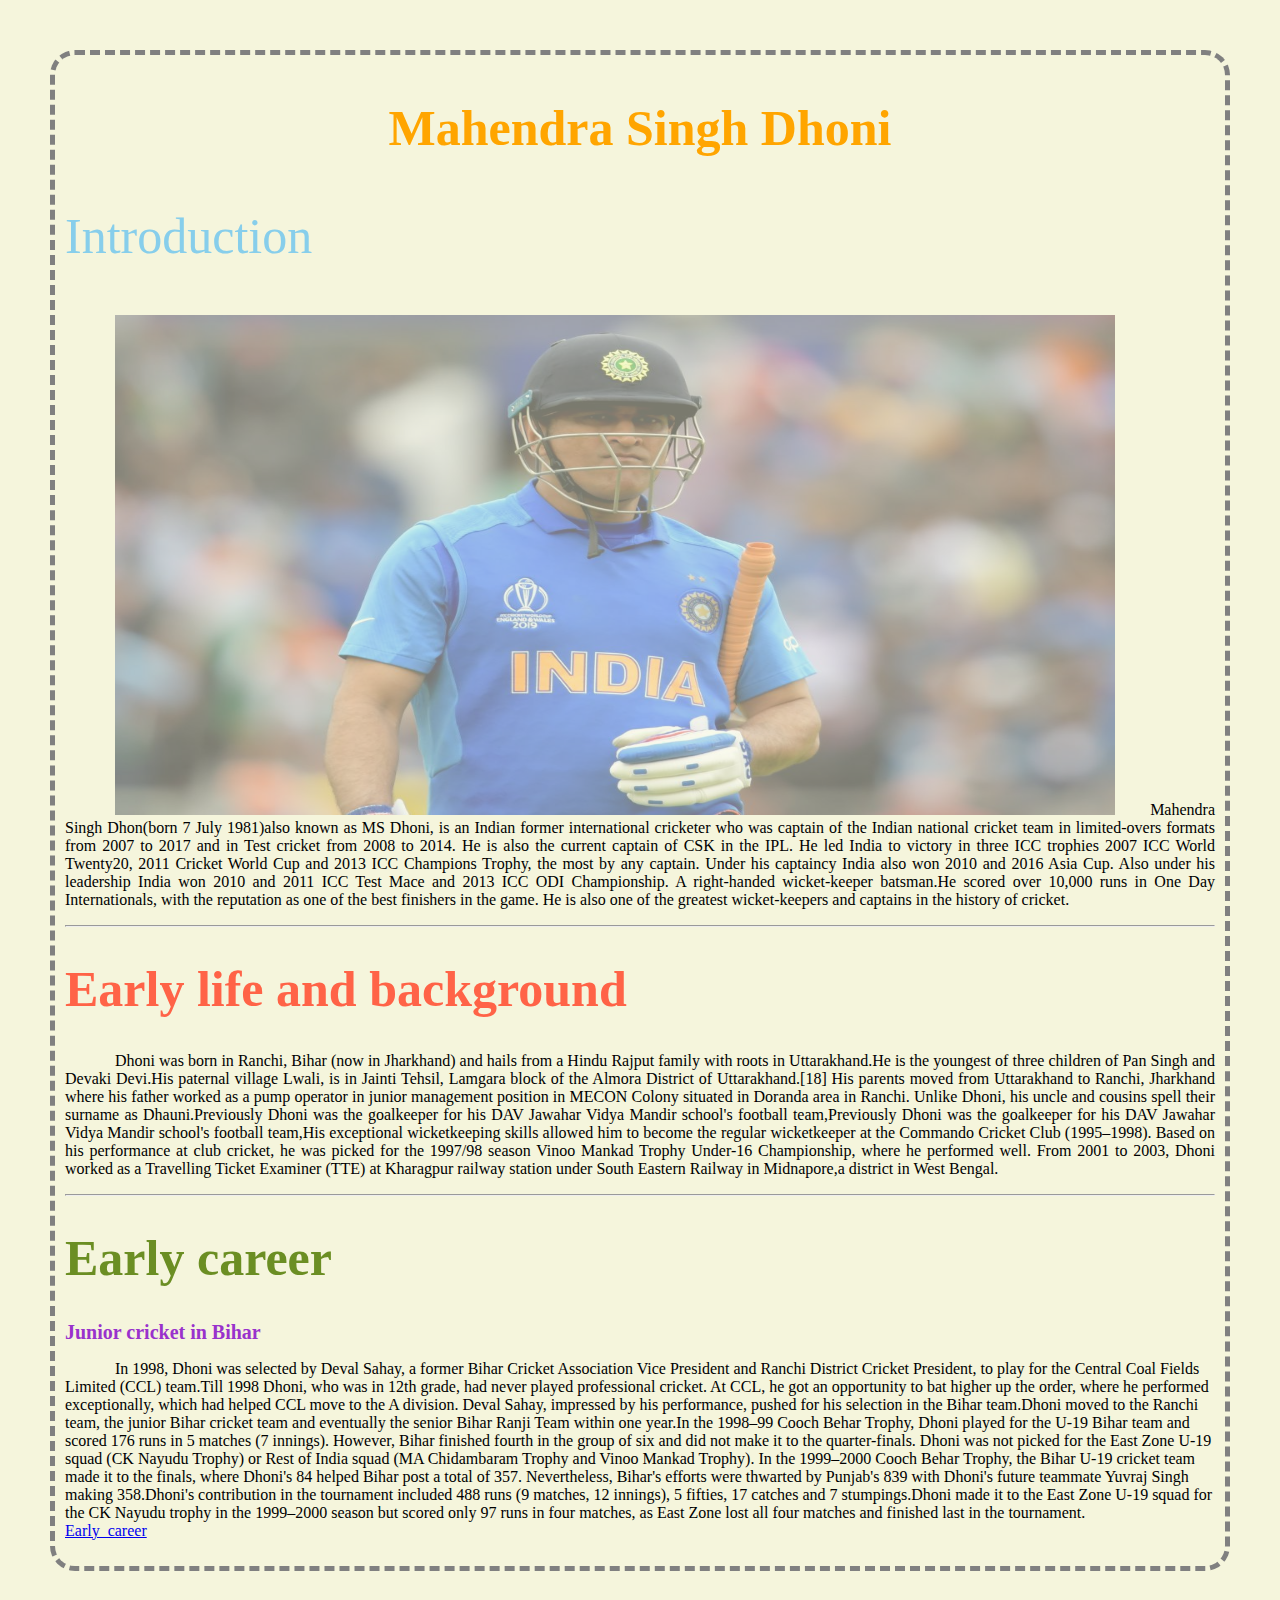
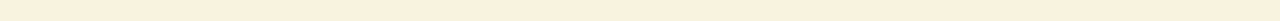
<file: index.html>
<!Doctype html>
<html>

<head>
  <title>Project Captian Cool</title>
  <link rel="stylesheet" href="practice.css" />
</head>

<body>
  <center>
    <h1 style="color:orange;font-size:50px">Mahendra Singh Dhoni</h1>
  </center>
  
  <div>
    <p style="color:skyblue;font-family:serif; font-size:50px ; text-decoration-style: wavy;"> Introduction </p>
    <p style="text-indent:50px;text-align:justify"><img src="MS-Dhoni-3.jpg" />
      Mahendra Singh Dhon(born 7 July 1981)also known as MS Dhoni, is an Indian former international cricketer who was captain of the Indian national cricket team in limited-overs formats from 2007 to 2017 and in Test cricket from 2008 to 2014. He is
      also the current captain of CSK in the IPL. He led India to victory in three ICC trophies 2007 ICC World Twenty20, 2011 Cricket World Cup and 2013 ICC Champions Trophy, the most by any captain. Under his captaincy India also won 2010 and 2016
      Asia Cup. Also under his leadership India won 2010 and 2011 ICC Test Mace and 2013 ICC ODI Championship. A right-handed wicket-keeper batsman.He scored over 10,000 runs in One Day Internationals, with the reputation as one of the best finishers
      in the game. He is also one of the greatest wicket-keepers and captains in the history of cricket.
    </p>
    <hr />
    <h1 style="color:tomato; font-size:50px">Early life and background</h1>
    <p style="text-indent:50px;text-align:justify">
      Dhoni was born in Ranchi, Bihar (now in Jharkhand) and hails from a Hindu Rajput family with roots in Uttarakhand.He is the youngest of three children of Pan Singh and Devaki Devi.His paternal village Lwali, is in Jainti Tehsil, Lamgara block
      of the Almora District of Uttarakhand.[18] His parents moved from Uttarakhand to Ranchi, Jharkhand where his father worked as a pump operator in junior management position in MECON Colony situated in Doranda area in Ranchi. Unlike Dhoni, his
      uncle and cousins spell their surname as Dhauni.Previously Dhoni was the goalkeeper for his DAV Jawahar Vidya Mandir school's football team,Previously Dhoni was the goalkeeper for his DAV Jawahar Vidya Mandir school's football team,His
      exceptional wicketkeeping skills allowed him to become the regular wicketkeeper at the Commando Cricket Club (1995–1998). Based on his performance at club cricket, he was picked for the 1997/98 season Vinoo Mankad Trophy Under-16 Championship,
      where he performed well.
      From 2001 to 2003, Dhoni worked as a Travelling Ticket Examiner (TTE) at Kharagpur railway station under South Eastern Railway in Midnapore,a district in West Bengal.
    </p>
    <hr />
  </div>
  <div>
    <h1 style="color:olivedrab;font-size:50px;">Early career</h1>
    <h1 style="color:darkorchid;font-size:20px;">Junior cricket in Bihar</h1>
    <div>
      <p style="text-indent:50px">
        In 1998, Dhoni was selected by Deval Sahay, a former Bihar Cricket Association Vice President and Ranchi District Cricket President, to play for the Central Coal Fields Limited (CCL) team.Till 1998 Dhoni, who was in 12th grade, had never
        played professional cricket. At CCL, he got an opportunity to bat higher up the order, where he performed exceptionally, which had helped CCL move to the A division.
        Deval Sahay, impressed by his performance, pushed for his selection in the Bihar team.Dhoni moved to the Ranchi team, the junior Bihar cricket team and eventually the senior Bihar Ranji Team within one year.In the 1998–99 Cooch Behar Trophy,
        Dhoni played for the U-19 Bihar team and scored 176 runs in 5 matches (7 innings). However, Bihar finished fourth in the group of six and did not make it to the quarter-finals. Dhoni was not picked for the East Zone U-19 squad (CK Nayudu
        Trophy) or Rest of India squad (MA Chidambaram Trophy and Vinoo Mankad Trophy). In the 1999–2000 Cooch Behar Trophy, the Bihar U-19 cricket team made it to the finals, where Dhoni's 84 helped Bihar post a total of 357.
        Nevertheless, Bihar's efforts were thwarted by Punjab's 839 with Dhoni's future teammate Yuvraj Singh making 358.Dhoni's contribution in the tournament included 488 runs (9 matches, 12 innings), 5 fifties, 17 catches and 7 stumpings.Dhoni
        made it to the East Zone U-19 squad for the CK Nayudu trophy in the 1999–2000 season but scored only 97 runs in four matches, as East Zone lost all four matches and finished last in the tournament.<br />
        <a href="https://en.wikipedia.org/wiki/MS_Dhoni#Early_career">Early_career</a>
      </p>
    </div>
  </div>

  </div>
</body>

</html>
</file>
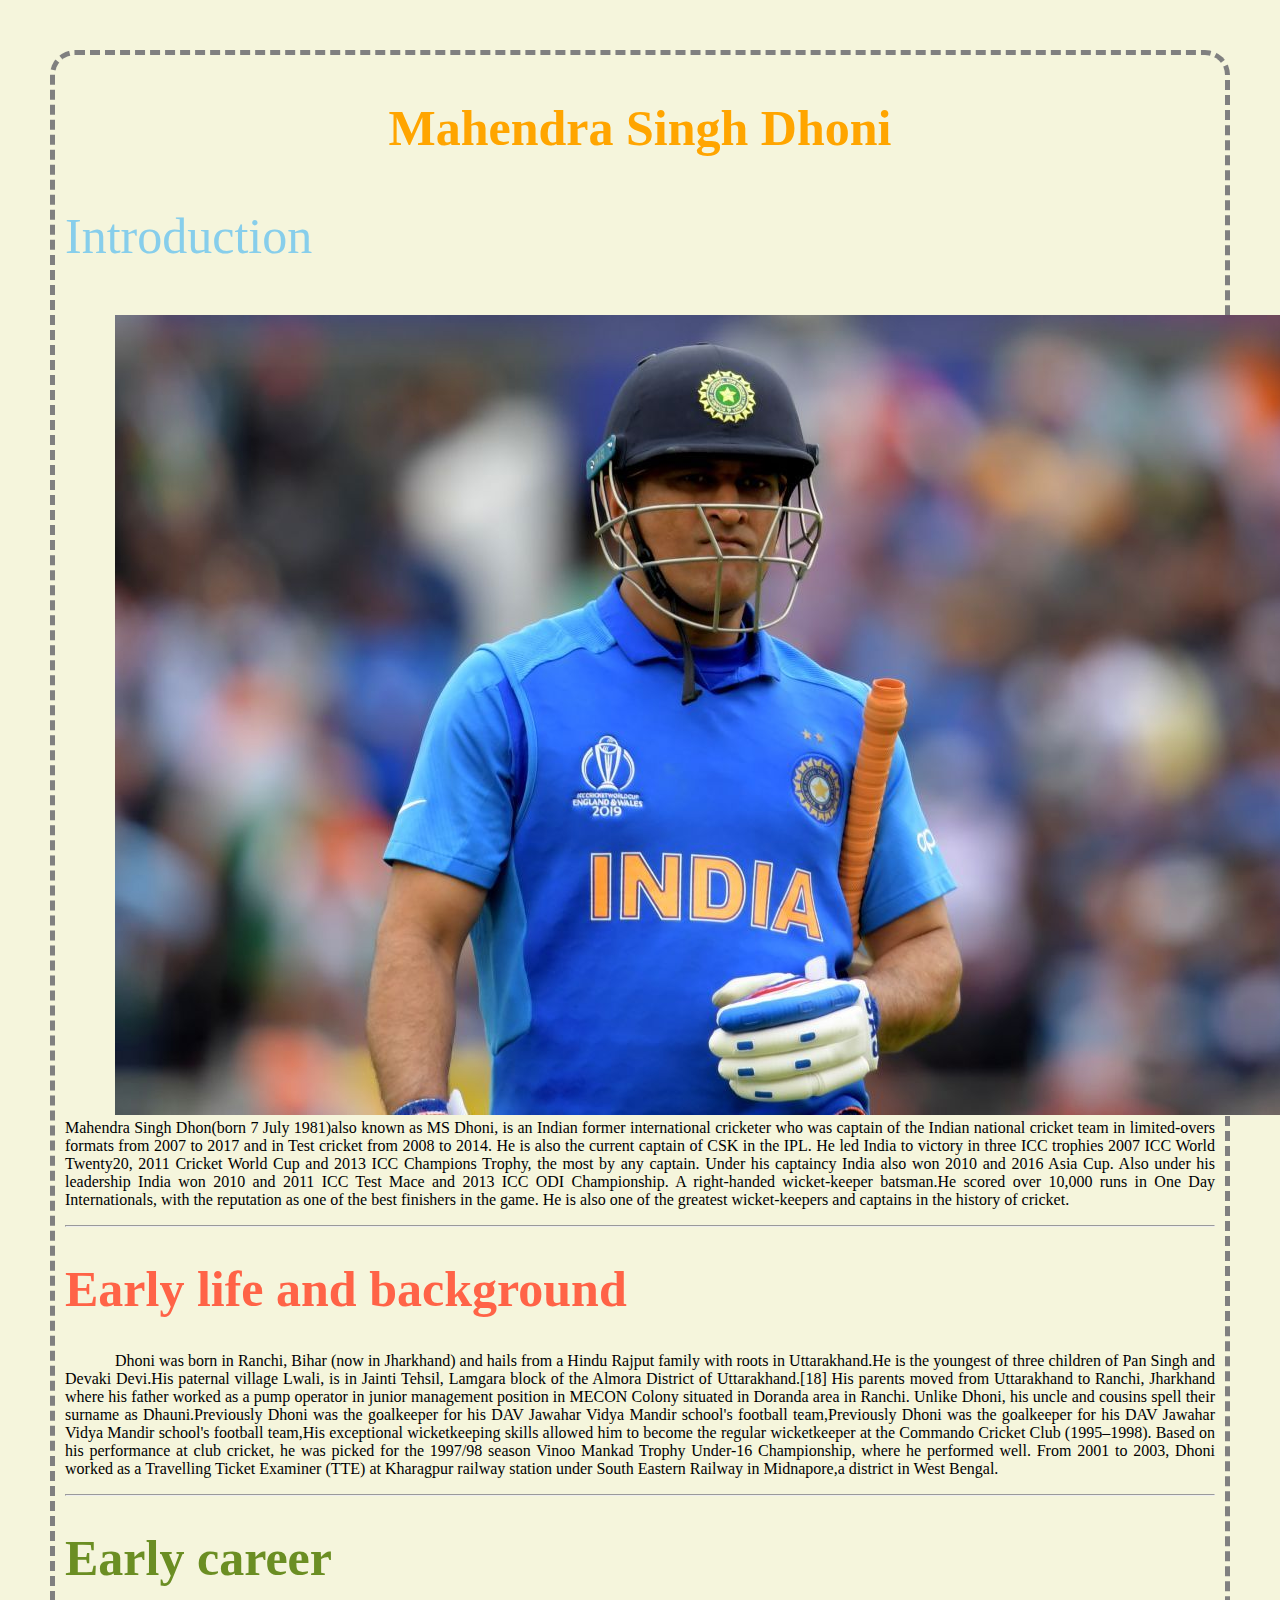
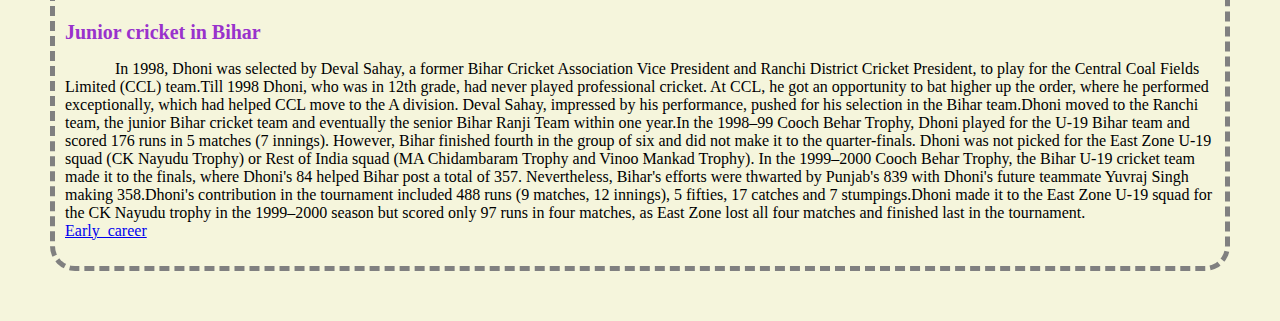
<file: Exercise.html>
<!Doctype html>
<html>
<head>
  <title>Project Captian Cool</title>
  <link rel="stylesheet" href="Exercise.css" />
</head>
<body>
  <center>
    <h1 style="color:orange;font-size:50px">Mahendra Singh Dhoni</h1>
  </center>
<div>
  <p style="color:skyblue;font-family:serif; font-size:50px ; text-decoration-style: wavy;"> Introduction </p>
  <p style="text-indent:50px;text-align:justify"><img src="MS-Dhoni-3.jpg"/>
    Mahendra Singh Dhon(born 7 July 1981)also known as MS Dhoni, is an Indian former international cricketer who was captain of the Indian national cricket team in limited-overs formats from 2007 to 2017 and in Test cricket from 2008 to 2014. He is also the current captain of CSK in the IPL. He led India to victory in three ICC trophies 2007 ICC World Twenty20, 2011 Cricket World Cup and 2013 ICC Champions Trophy, the most by any captain. Under his captaincy India also won 2010 and 2016 Asia Cup. Also under his leadership India won 2010 and 2011 ICC Test Mace and 2013 ICC ODI Championship. A right-handed wicket-keeper batsman.He scored over 10,000 runs in One Day Internationals, with the reputation as one of the best finishers in the game. He is also one of the greatest wicket-keepers and captains in the history of cricket.
  </p>
  <hr />
  <h1 style="color:tomato; font-size:50px">Early life and background</h1>
  <p style="text-indent:50px;text-align:justify">
    Dhoni was born in Ranchi, Bihar (now in Jharkhand) and hails from a Hindu Rajput family with roots in Uttarakhand.He is the youngest of three children of Pan Singh and Devaki Devi.His paternal village Lwali, is in Jainti Tehsil, Lamgara block of the Almora District of Uttarakhand.[18] His parents moved from Uttarakhand to Ranchi, Jharkhand where his father worked as a pump operator in junior management position in MECON Colony situated in Doranda area in Ranchi. Unlike Dhoni, his uncle and cousins spell their surname as Dhauni.Previously Dhoni was the goalkeeper for his DAV Jawahar Vidya Mandir school's football team,Previously Dhoni was the goalkeeper for his DAV Jawahar Vidya Mandir school's football team,His exceptional wicketkeeping skills allowed him to become the regular wicketkeeper at the Commando Cricket Club (1995–1998). Based on his performance at club cricket, he was picked for the 1997/98 season Vinoo Mankad Trophy Under-16 Championship, where he performed well.
    From 2001 to 2003, Dhoni worked as a Travelling Ticket Examiner (TTE) at Kharagpur railway station under South Eastern Railway in Midnapore,a district in West Bengal.
  </p>
  <hr/>
</div>
<div>
  <h1 style="color:olivedrab;font-size:50px;">Early career</h1>
    <h1 style="color:darkorchid;font-size:20px;">Junior cricket in Bihar</h1>
    <div>
      <p style="text-indent:50px">
        In 1998, Dhoni was selected by Deval Sahay, a former Bihar Cricket Association Vice President and Ranchi District Cricket President, to play for the Central Coal Fields Limited (CCL) team.Till 1998 Dhoni, who was in 12th grade, had never played professional cricket. At CCL, he got an opportunity to bat higher up the order, where he performed exceptionally, which had helped CCL move to the A division.
        Deval Sahay, impressed by his performance, pushed for his selection in the Bihar team.Dhoni moved to the Ranchi team, the junior Bihar cricket team and eventually the senior Bihar Ranji Team within one year.In the 1998–99 Cooch Behar Trophy, Dhoni played for the U-19 Bihar team and scored 176 runs in 5 matches (7 innings). However, Bihar finished fourth in the group of six and did not make it to the quarter-finals. Dhoni was not picked for the East Zone U-19 squad (CK Nayudu Trophy) or Rest of India squad (MA Chidambaram Trophy and Vinoo Mankad Trophy). In the 1999–2000 Cooch Behar Trophy, the Bihar U-19 cricket team made it to the finals, where Dhoni's 84 helped Bihar post a total of 357.
        Nevertheless, Bihar's efforts were thwarted by Punjab's 839 with Dhoni's future teammate Yuvraj Singh making 358.Dhoni's contribution in the tournament included 488 runs (9 matches, 12 innings), 5 fifties, 17 catches and 7 stumpings.Dhoni made it to the East Zone U-19 squad for the CK Nayudu trophy in the 1999–2000 season but scored only 97 runs in four matches, as East Zone lost all four matches and finished last in the tournament.<br />
        <a href="https://en.wikipedia.org/wiki/MS_Dhoni#Early_career">Early_career</a>
      </p>
    </div>
</div>
</body>
</html>
</file>
<file: practice.css>
body{
  border:5px dashed grey;
  border-radius:25px;
  margin:50px;
  padding:10px;
  background-color:beige;
}
img{
  opacity: 0.5;
  width:1000px;
  height:500px;

}

img:hover{
  opacity:1;
}
</file>
<file: Exercise.css>
body{
  border:5px dashed grey;
  border-radius:25px;
  margin:50px;
  padding:10px;
  background-color:beige;
}
image{
  float:right;

}
</file>
